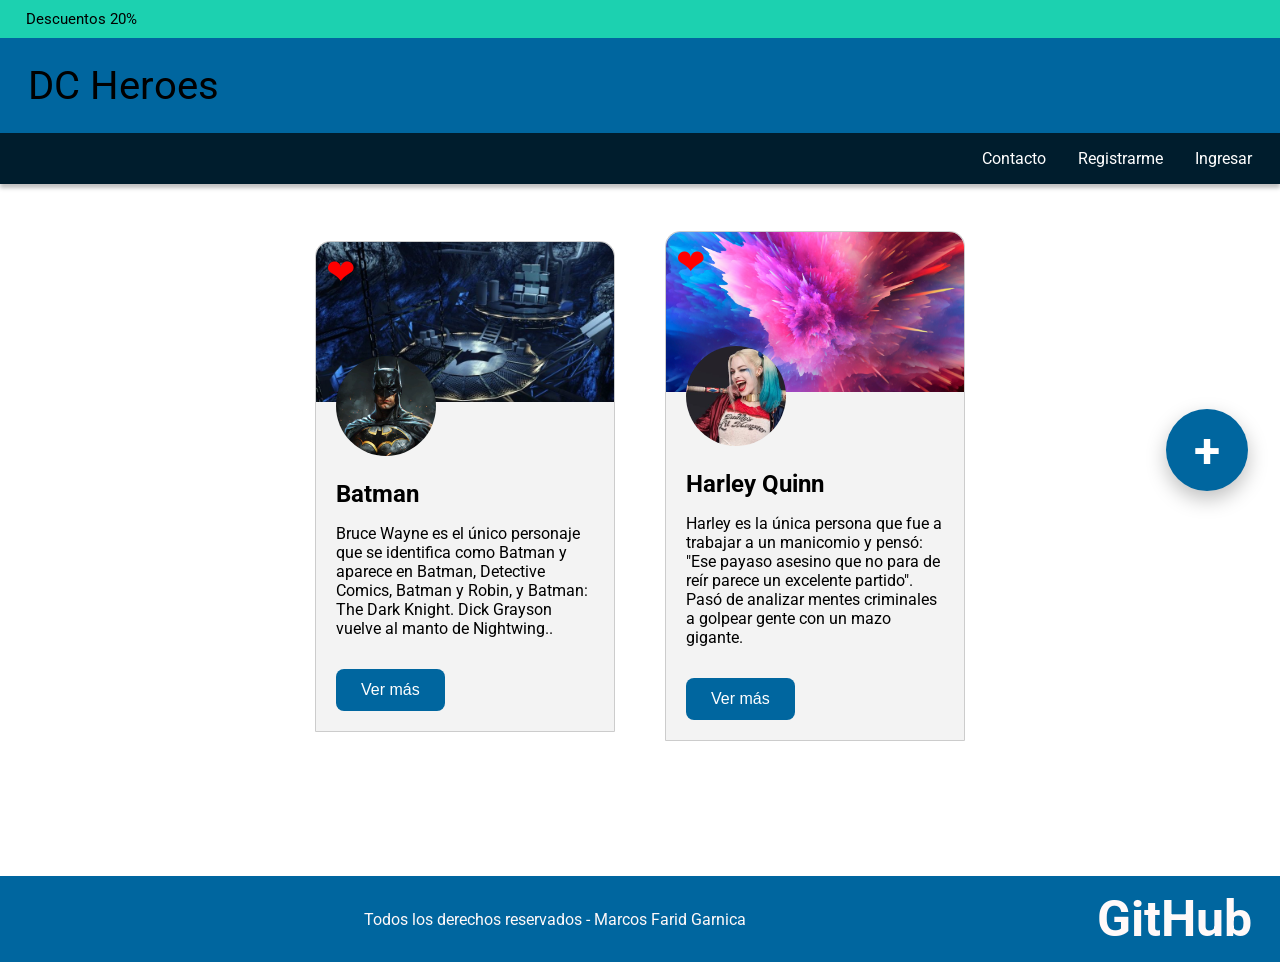
<file: index.html>
<!doctype html>
<html lang="es">
  <head>
    <meta charset="UTF-8" />
    <meta name="viewport" content="width=device-width, initial-scale=1.0" />
    <title>DC Heroes — Home | Programación II</title>
    <link rel="preconnect" href="https://fonts.googleapis.com" />
    <link rel="preconnect" href="https://fonts.gstatic.com" crossorigin />
    <link
      href="https://fonts.googleapis.com/css2?family=Roboto:wght@400;700&display=swap"
      rel="stylesheet"
    />
    <link rel="stylesheet" href="css/hub.css" />
  </head>
  <body>
    <div class="top-bar">Descuentos 20%</div>
    <header class="brand-header">
      <h1>DC Heroes</h1>
    </header>
    <nav class="main-nav" aria-label="Principal">
      <a href="#">Contacto</a>
      <a href="#">Registrarme</a>
      <a href="#">Ingresar</a>
    </nav>
    <main class="page-main">
      <section class="cards">
       <article class="hero-card">
        <span class="heart">❤</span>
        <img class="card-bg" src="img/fondobatman.png" alt="Fondo de Batman" />
        <img class="avatar" src="img/logobatman.png" alt="Avatar de Batman" />
        <h2>Batman</h2>
        <p>Bruce Wayne es el único personaje que se identifica como Batman y aparece en Batman, Detective Comics, Batman y Robin, y Batman: The Dark Knight. Dick Grayson vuelve al manto de Nightwing..
        </p>
        <button>Ver más</button>
       </article>

       <article class="hero-card">
        <span class="heart">❤</span>
        <img class="card-bg" src="img/fondoharley.jpg" alt="Fondo de Harley Quinn" />
        <img class="avatar" src="img/logoharley.jpg" alt="Avatar de Harley Quinn" />
        <h2>Harley Quinn</h2>
        <p>Harley es la única persona que fue a trabajar a un manicomio y pensó: "Ese payaso asesino que no para de reír parece un excelente partido". Pasó de analizar mentes criminales a golpear gente con un mazo gigante.
        </p>
        <button>Ver más</button>
       </article>
      </section>
    </main>
    <footer class="site-footer">
      <p>Todos los derechos reservados - Marcos Farid Garnica</p>
      <a href="https://github.com/" class="footer-github">GitHub</a>
    </footer>

    <a class="fab-plus" href="formularios.html" aria-label="Ir al formulario Añadí tu super">+</a>
    
  </body>
</html>
</file>
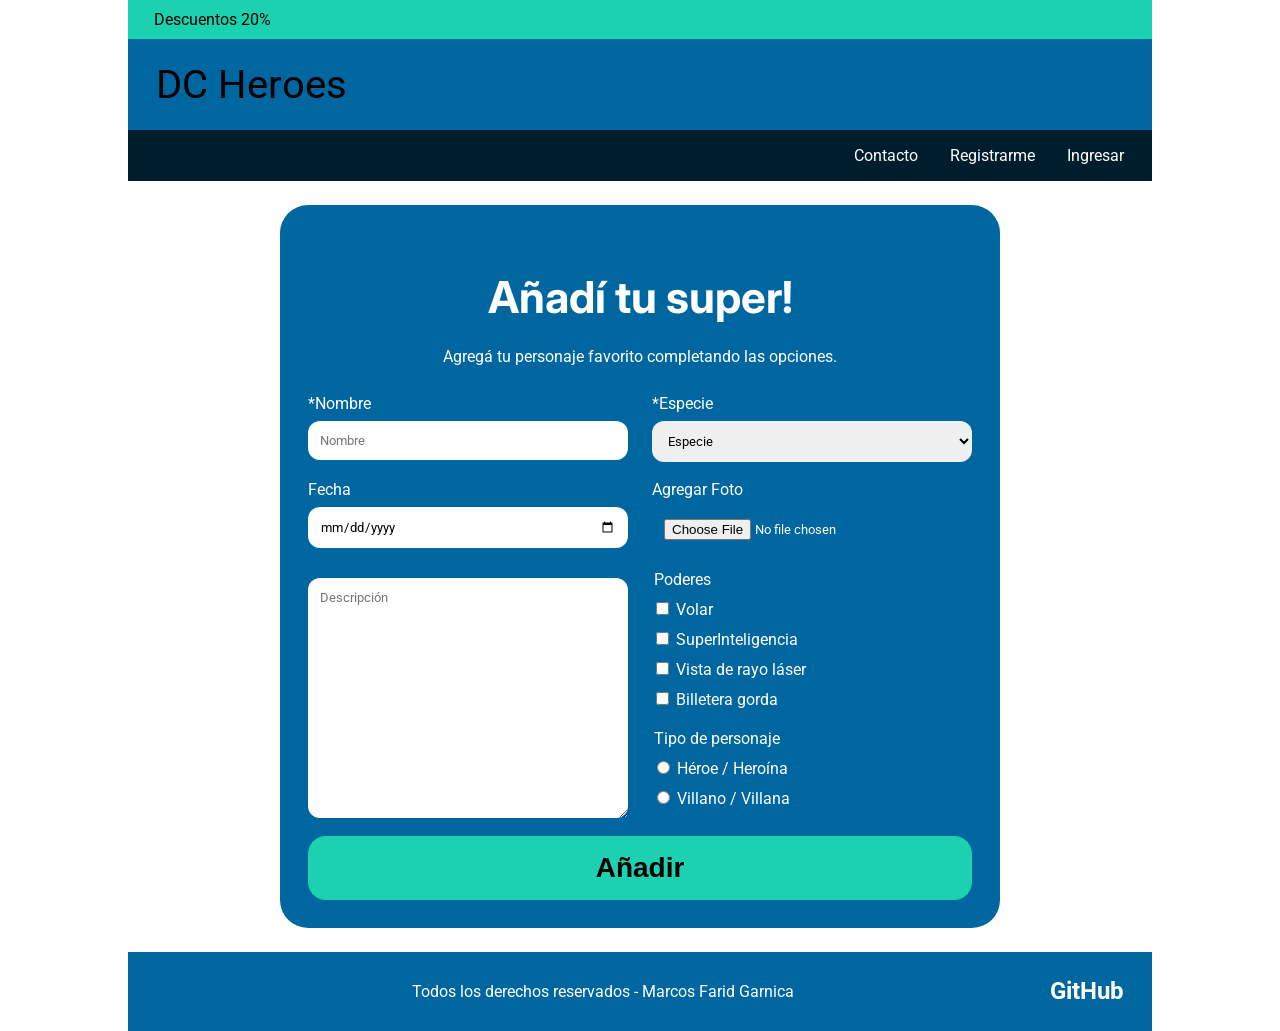
<file: formularios.html>
<!doctype html>
<html lang="es">
  <head>
    <meta charset="UTF-8" />
    <meta name="viewport" content="width=device-width, initial-scale=1.0" />
    <title>DC Heroes — Añadí tu super | Programación II</title>
    <link rel="preconnect" href="https://fonts.googleapis.com" />
    <link rel="preconnect" href="https://fonts.gstatic.com" crossorigin />
    <link
      href="https://fonts.googleapis.com/css2?family=Inter:wght@300;700&family=Karla&family=Roboto:wght@400;700&display=swap"
      rel="stylesheet"
    />
    <link rel="stylesheet" href="css/formularios.css" />
  </head>

  <body>
    
    <div class="page-shell">
      <div class="top-bar">Descuentos 20%</div>

      <header class="brand-header">
        <p class="brand-title">DC Heroes</p>
      </header>

      <nav class="main-nav" aria-label="Principal">
        <a href="#">Contacto</a>
        <a href="#">Registrarme</a>
        <a href="#">Ingresar</a>
      </nav>

      <main class="page-main">
       
        <form method="post" action="#">
          <h2>Añadí tu super!</h2>
          <p>Agregá tu personaje favorito completando las opciones.</p>

          <div class="campo">
            <label for="nombre">*Nombre</label>
            <input type="text" id="nombre" name="nombre" placeholder="Nombre" required>
          </div>

          <div class="campo">
            <label for="especie">*Especie</label>
            <select id="especie" name="especie" required>
              <option value="">Especie</option>
              <option value="humano">Humano</option>
              <option value="alienigena">Alienígena</option>
              <option value="robot">Robot</option>
            </select>
          </div>

          <div class="campo">
            <label for="fecha">Fecha</label>
            <input type="date" id="fecha" name="fecha">
          </div>

          <div class="campo">
            <label for="foto">Agregar Foto</label>
            <input type="file" id="foto" name="foto" accept="image/*">
          </div>

          <div class="campo descripcion">
            <label for="descripcion"></label>
            <textarea id="descripcion" name="descripcion" placeholder="Descripción"></textarea>
          </div>

          <div class="opciones">
            <fieldset>
              <legend>Poderes</legend>

              <label><input type="checkbox" name="poderes" value="volar"> Volar</label>
              <label><input type="checkbox" name="poderes" value="superinteligencia"> SuperInteligencia</label>
              <label><input type="checkbox" name="poderes" value="rayolaser"> Vista de rayo láser</label>
              <label><input type="checkbox" name="poderes" value="billetera"> Billetera gorda</label>
            </fieldset>

            <fieldset>
              <legend>Tipo de personaje</legend>

              <label><input type="radio" name="tipo-personaje" value="heroe"> Héroe / Heroína</label>
              <label><input type="radio" name="tipo-personaje" value="villano"> Villano / Villana</label>
            </fieldset>
          </div>

          <button type="submit">Añadir</button>
      </form>
      </main>

      <footer class="site-footer">
        <p>Todos los derechos reservados - Marcos Farid Garnica</p>
        <a href="https://github.com/" class="footer-github">GitHub</a>
      </footer>

    </div>
  </body>
</html>
</file>
<file: css/hub.css>
/* Pantalla Home (referencia visual). No forma parte de la autocalificación. */
*,
*::before,
*::after {
  box-sizing: border-box;
}

body {
  margin: 0;
  min-height: 100vh;
  font-family: "Roboto", system-ui, sans-serif;
  background: #fff;
  color: #000;
}

a {
  color: inherit;
  text-decoration: none;
}

.top-bar {
  background: #1cd1b0;
  padding: 10px 26px;
  font-size: 15px;
}

.brand-header {
  background: #00669f;
  box-shadow: 0 10px 7px rgba(0, 0, 0, 0.25);
  padding: 24px 28px;
}

.brand-header h1 {
  margin: 0;
  font-size: 40px;
  font-weight: 400;
}

.main-nav {
  background: #001d2d;
  box-shadow: 0 4px 4px rgba(0, 0, 0, 0.25);
  display: flex;
  justify-content: flex-end;
  gap: 32px;
  padding: 16px 28px;
  color: #fff;
  font-size: 16px;
}

.page-main {
  min-height: calc(100vh - 38px - 100px - 51px - 51px);
  padding: 32px 28px 120px;
}

.hub-note {
  max-width: 640px;
  line-height: 1.5;
}

.site-footer {
  background: #00669f;
  box-shadow: 0 4px 4px rgba(0, 0, 0, 0.25);
  color: #fff9f9;
  display: flex;
  align-items: center;
  justify-content: space-between;
  gap: 16px;
  padding: 14px 28px;
  font-size: 16px;
}

.footer-github {
  font-weight: 700;
  font-size: 50px;
  text-decoration: none;
  
}

.footer-github:hover {
  text-decoration: underline;
}

.fab-plus {
  position: fixed;
  right: 32px;
  top: 50%;
  transform: translateY(-50%); 
  width: 82px;
  height: 82px;
  border-radius: 50%;
  background: #00669f;
  color: #fff;
  font-size: 48px;
  font-weight: 700;

  display: flex;
  align-items: center;
  justify-content: center;

  box-shadow: 0 8px 20px rgba(0, 0, 0, 0.25);
}

.fab-plus:focus-visible {
  outline: 3px solid #00669f;
  outline-offset: 3px;
}

.cards {
  display: flex;
  justify-content: center;
  align-items: center; 
  gap: 20px;
}

.hero-card {
  background-color: #f3f3f3;
  display: inline-block;
  width: 300px;
  margin: 15px;
  padding: 20px;
  border-radius: 15px 15px 0 0;
  border: 1px solid #ccc;
  vertical-align: top;
  position: relative;
}

.card-bg {
  width: calc(100% + 40px);
  margin-left: -20px;
  margin-top: -20px;
  height: 160px;
  object-fit: cover;
  border-top-left-radius: 15px;
  border-top-right-radius: 15px;
}

.avatar {
  width: 100px;
  height: 100px;
  border-radius: 50%;
  object-fit: cover;
  margin-bottom: 10px;
  margin-top: -50px;
}

.hero-card h2 {
  margin: 10px 0;
}

.hero-card p {
  min-height: 90px;
}

.hero-card button {
  margin-top: 15px;
  padding: 12px 25px;
  border: none;
  background-color: #00669f;
  color: white;
  font-size: 16px;
  border-radius: 8px;
}

.heart {
  position: absolute;
  top: 10px;
  left: 10px;
  color: red;
  font-size: 35px;
}

.site-footer p {
  flex: 1;
  text-align: center;
  margin: 0;
}
</file>
<file: css/formularios.css>
*,
*::before,
*::after {
  box-sizing: border-box;
}

body {
  margin: 0;
  font-family: "Roboto", system-ui, sans-serif;
}

a {
  color: inherit;
}

.page-shell {
  max-width: 1024px;
  margin: 0 auto;
  min-height: 100vh;
  display: flex;
  flex-direction: column;
}

.top-bar {
  background: #1cd1b0;
  padding: 10px 26px;
}

.brand-header {
  background: #00669f;
  padding: 22px 28px;
}

.brand-title {
  margin: 0;
  font-size: 40px;
}

.main-nav {
  background: #001d2d;
  color: #fff;
  display: flex;
  justify-content: flex-end;
  gap: 32px;
  padding: 16px 28px;
}

.main-nav a {
  text-decoration: none;
}

.page-main {
  flex: 1;
  padding: 24px 16px;
}

.placeholder-copy {
  max-width: 640px;
  line-height: 1.5;
}

.site-footer {
  background: #00669f;
  color: #fff;
  display: flex;
  justify-content: space-between;
  align-items: center;
  padding: 14px 28px;
}

.footer-github {
  font-weight: 700;
  text-decoration: none;
  color: inherit;
}

.footer-github:hover {
  text-decoration: underline;
}

form {
  background: #00669f;
  color: #fff;
  max-width: 720px;
  margin: 0 auto;
  padding: 28px;
  border-radius: 28px;
  display: grid;
  grid-template-columns: 1fr 1fr;
  gap: 18px 24px;
}

form h2,
form > p,
form button {
  grid-column: 1 / 3;
  text-align: center;
}

form h2 {
  font-family: "Inter", sans-serif;
  font-size: 44px;
  font-weight: 700;
}
form h2 {
  margin-bottom: 5px;
}

form > p {
  margin-top: 0;
  margin-bottom: 10px;
}

.campo {
  display: flex;
  flex-direction: column;
  gap: 8px;
}

.descripcion {
  grid-column: 1 / 2;
}

.opciones {
  grid-column: 2 / 3;
  display: flex;
  flex-direction: column;
  gap: 20px;
}

form input,
form select,
form textarea {
  border: none;
  border-radius: 12px;
  padding: 12px;
  font-family: inherit;
}

form textarea {
  min-height: 240px;
  resize: vertical;
}

fieldset {
  border: none;
  padding: 0;
  margin: 0;
}

fieldset label {
  display: block;
  margin-top: 10px;
}

form button {
  background: #1cd1b0;
  border: none;
  border-radius: 18px;
  padding: 16px;
  font-size: 28px;
  font-weight: 700;
}

form input:focus,
form select:focus,
form textarea:focus {
  outline: 3px solid #1cd1b0;
}

form button:hover,
form button:focus {
  background: #001d2d;
  color: #fff;
  cursor: pointer;
}

.site-footer p {
  text-align: center;
  flex: 1;
}

.footer-github {
  font-size: 24px;
}
</file>
